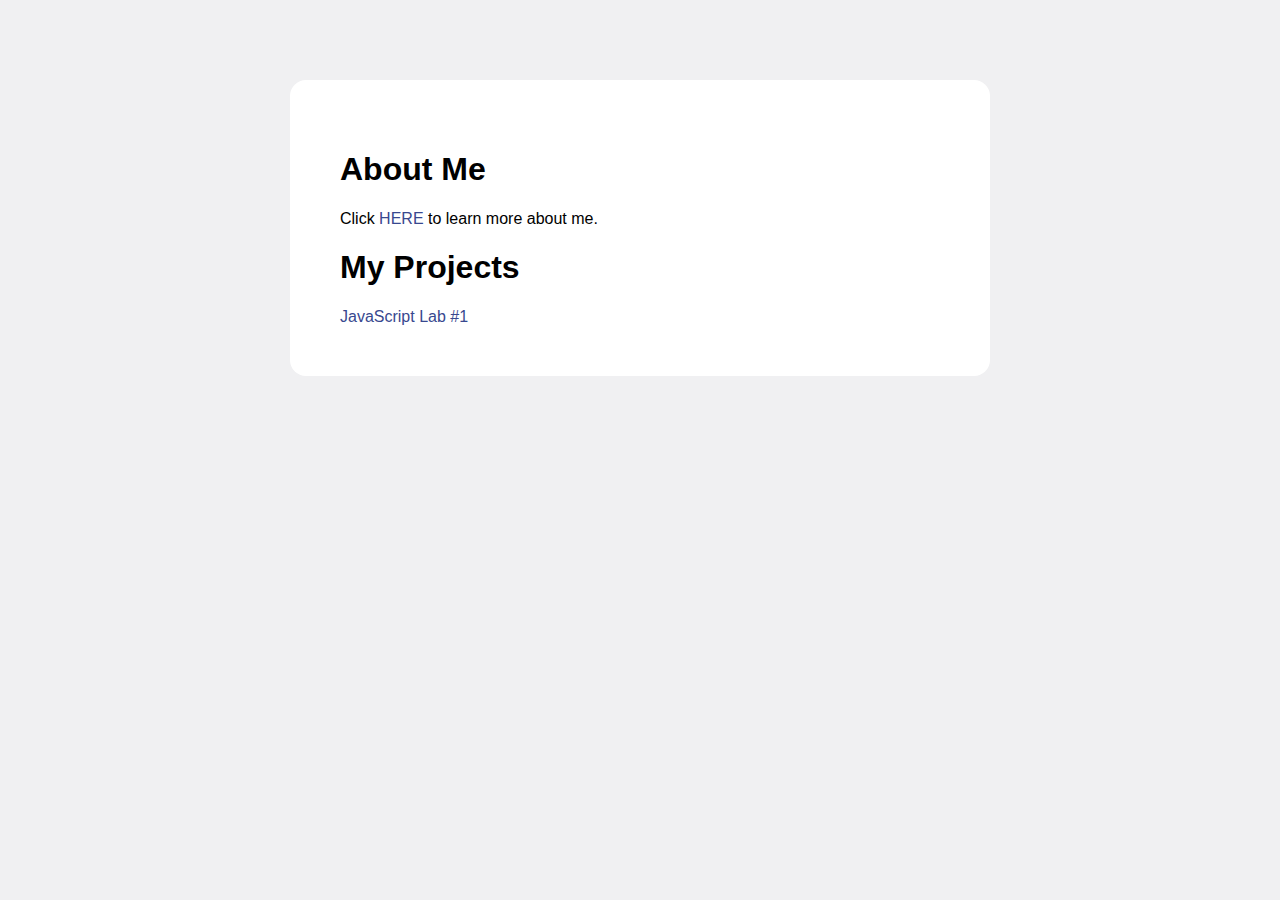
<file: index.html>
<!doctype html>
<html>
<head>
    <title>Example Domain</title>

    <meta charset="utf-8" />
    <meta http-equiv="Content-type" content="text/html; charset=utf-8" />
    <meta name="viewport" content="width=device-width, initial-scale=1" />
    <link href="/style.css" rel="stylesheet" type="text/css" media="all">
   
</head>

<body>
<div>
    <h1> About Me </h1>
    <p> Click <a href='about.html'> HERE </a> to learn more about me.

    <h1>My Projects</h1>
    <a href='js_lab_1.html'>JavaScript Lab #1 </a>
    

</div>
</body>
</html>
</file>
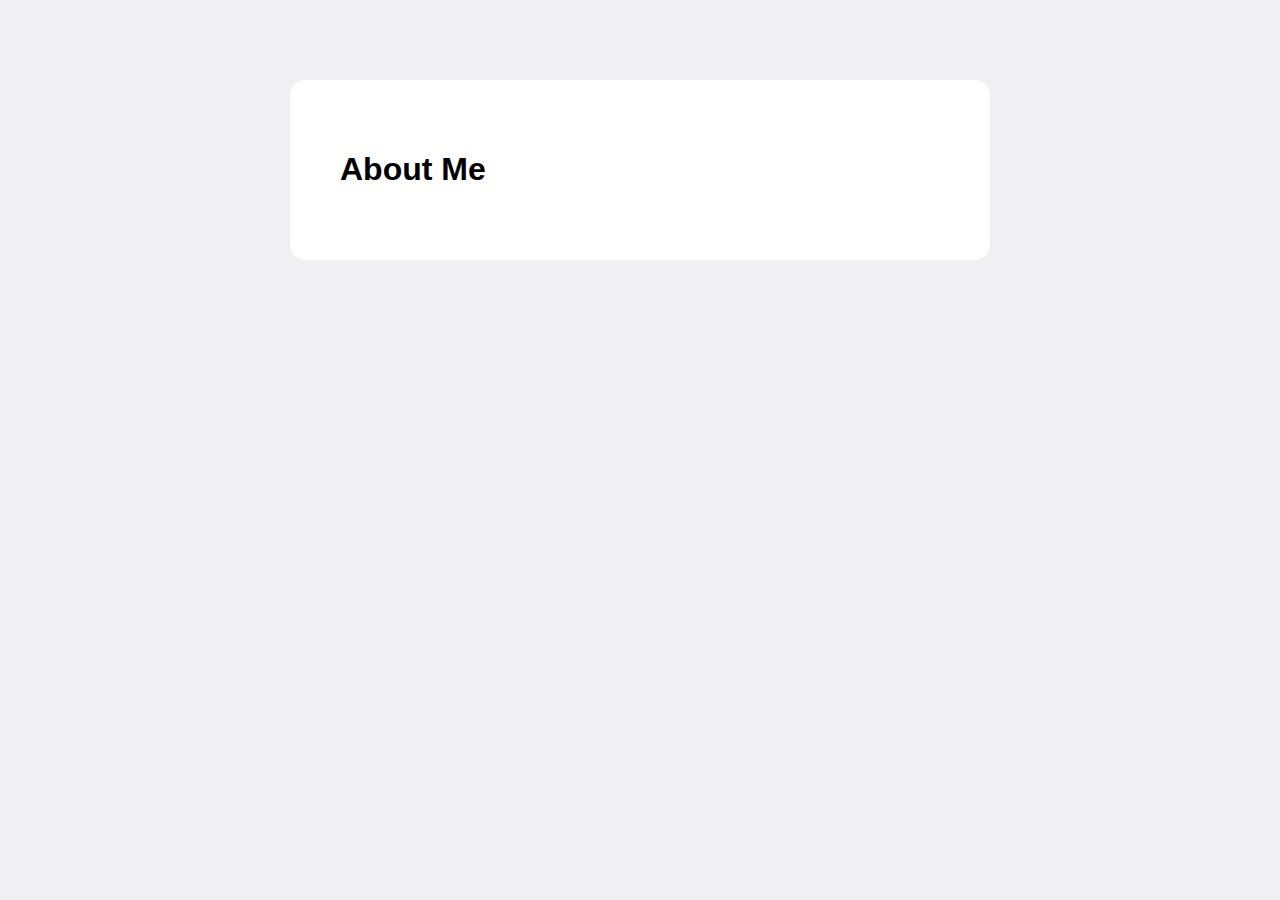
<file: about.html>
<!doctype html>
<html>
<head>
    <title>Example Domain</title>

    <meta charset="utf-8" />
    <meta http-equiv="Content-type" content="text/html; charset=utf-8" />
    <meta name="viewport" content="width=device-width, initial-scale=1" />
    <link href="/style.css" rel="stylesheet" type="text/css" media="all">
   
</head>

<body>
<div>
    <h1> About Me </h1>
    
    <p>
    
    <!--Add some information about yourself.  Include a picture -->
    
    </p>
    
    

</div>
</body>
</html>
</file>
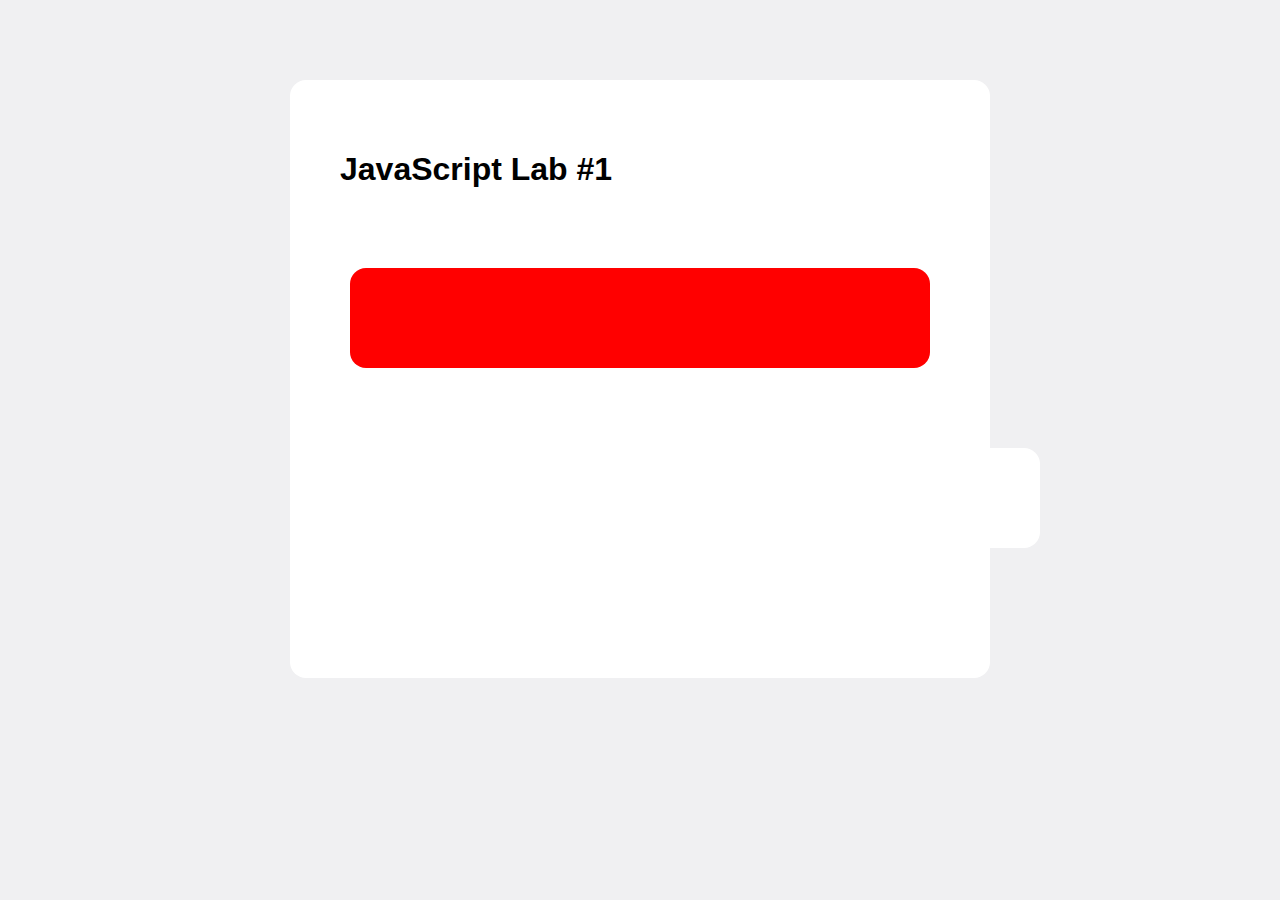
<file: js_lab_1.html>
<!doctype html>
<html>
<head>
    <title>JS Lab #1</title>

    <meta charset="utf-8" />
    <meta http-equiv="Content-type" content="text/html; charset=utf-8" />
    <meta name="viewport" content="width=device-width, initial-scale=1" />
    <link href="/style.css" rel="stylesheet" type="text/css" media="all">
   
</head>

<body>
<div>
    <h1> JavaScript Lab #1 </h1>
    
    <div id="div1">
    <!--Include content for div 1 here...already linked to your style sheet-->
    
    
    </div>
    
    <div id = "div2">
    
    </div>
    
    <script>
    //Think about how to load from an external sheet???
    function myFunction() {
        //Add your own code below...
    }
    
   
</script>

</div>
</body>
</html>
</file>
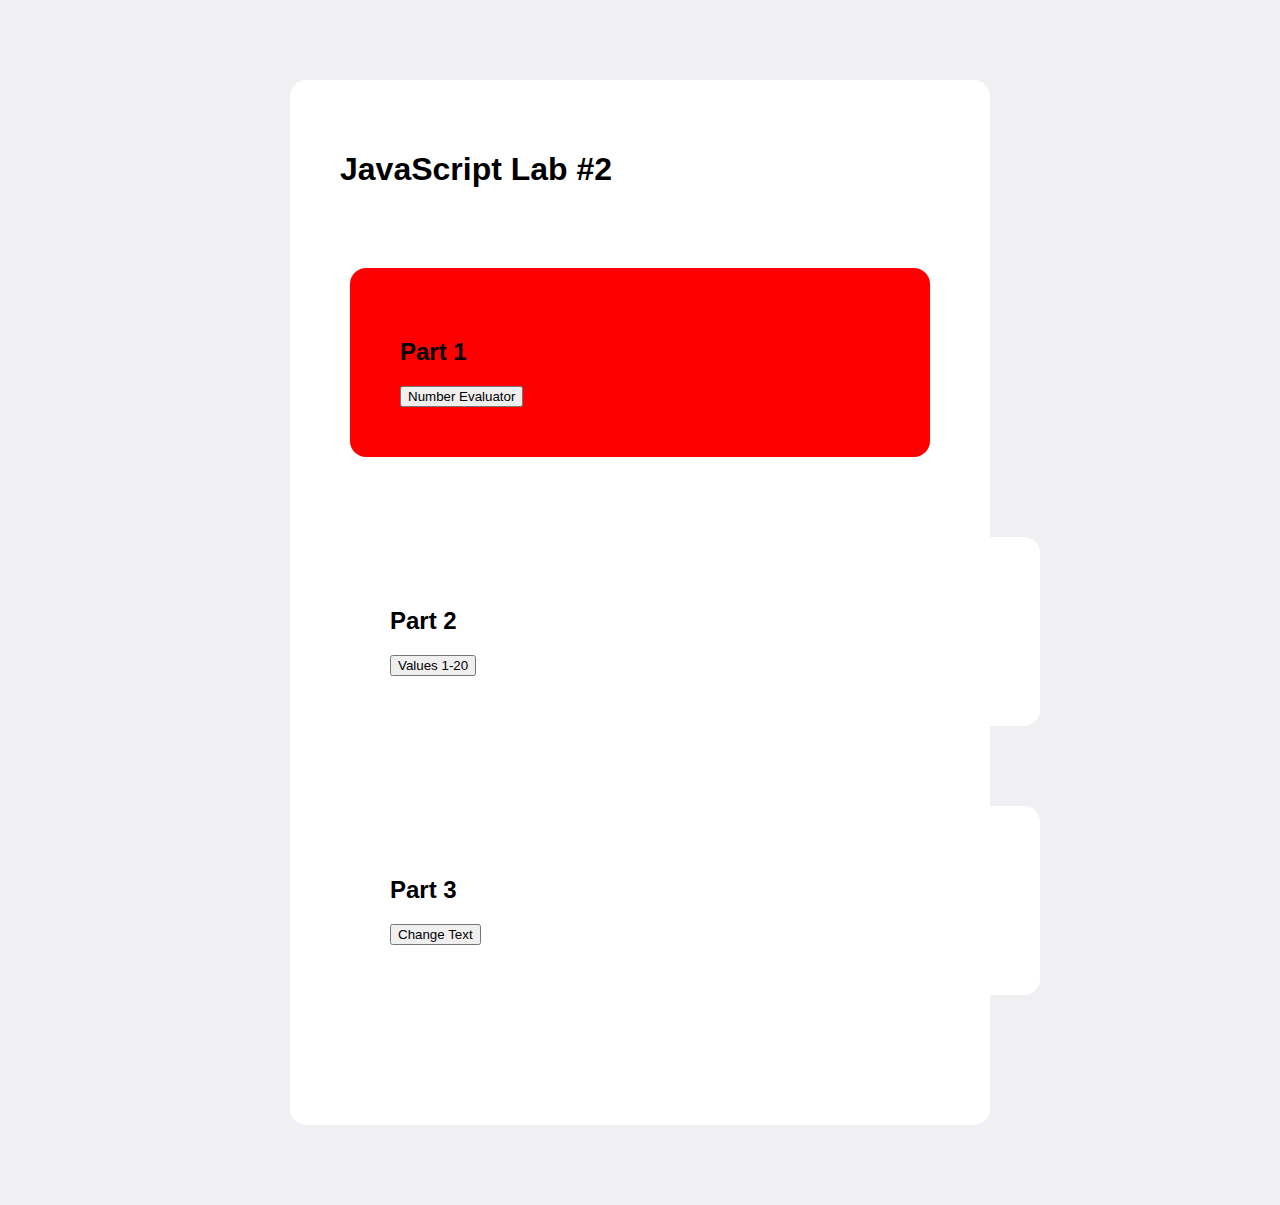
<file: js_lab_2.html>
<!doctype html>
<html>
<head>
    <title>JS Lab #2</title>

    <meta charset="utf-8" />
    <meta http-equiv="Content-type" content="text/html; charset=utf-8" />
    <meta name="viewport" content="width=device-width, initial-scale=1" />
    <link href="/style.css" rel="stylesheet" type="text/css" media="all">
   
</head>

<body>
<div>
    <h1> JavaScript Lab #2 </h1>
    
    <div id="div1">
     <h2> Part 1 </h2>
     
     <input type = "button"
       value = "Number Evaluator"
       onclick = "evaluateNumber()">
    
    
    
    </div>
    
    <div id = "div2">
      <h2> Part 2 </h2>
      
       <input type = "button"
       value = "Values 1-20"
       onclick = "firstLoop()">
    
    </div>
    
    <div id="div3">
      <h2> Part 3 </h2>
      <input type = "button"
       value = "Change Text"
       onclick = "changeText()">
    
    </div>
    
    <script>
    //Add your code below:
    
    //PART 1
    function evaluateNumber() {
        //This will prompt the user for text...it must then be converted to a number
        var numberText = prompt("Enter a number: ", "0");
        
        var number = parseInt(numberText);
        
        //conditionals below

    }
    
    //PART 2
    function firstLoop() {
        //Complete the code to get the numbers 1-20 printed out
        output = "";
        for(var i = 0; i < 2; i++) {
          output += i + ", ";
        }
        alert("The numbers 1-20 are: " + output);
    }
    
    //complete for the other loops
    
    //PART 3
    function changeText() {
       //Add your code below
    }
    
   
</script>

</div>
</body>
</html>
</file>
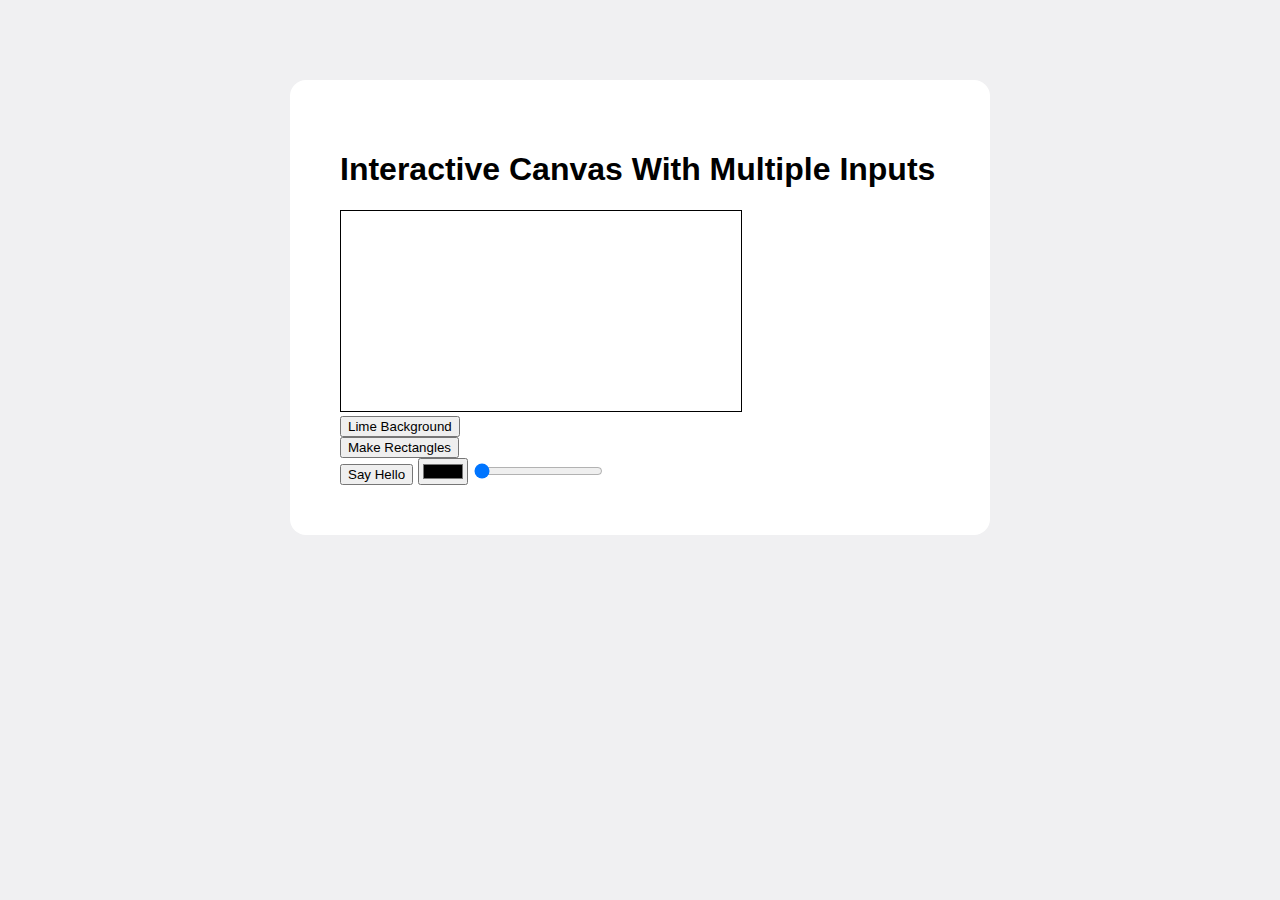
<file: js_lab_3.html>
<!doctype html>
<html>
<head>
    <title>JS Lab #3</title>

    <meta charset="utf-8" />
    <meta http-equiv="Content-type" content="text/html; charset=utf-8" />
    <meta name="viewport" content="width=device-width, initial-scale=1" />
    <link href="/style.css" rel="stylesheet" type="text/css" media="all">
   
</head>

<body>

  <div>
    <h1>Interactive Canvas With Multiple Inputs</h1>
      <canvas id = "canvas">
          
          
      </canvas>  
      <br>
          
      
      <input type="button" value="Lime Background" onclick="doLime()">
      
      <!--Add your own button for second color below-->
          
      <br>
          
     
      <input type="button" value="Make Rectangles" onclick="makeRectangles()">
          
      <br>
      <input type="button" value="Say Hello" onclick="makeText()">
          
      <input type="color" value="red" id="clr" onchange="doColor()">
          
          
      <input type="range" min="10" max="100" value = "10" id="sldr" oninput="doSquare()">
      
      
          
      <script>
          
          
          //global variables
           var canvOne = document.getElementById("canvas");
          var ctx = canvOne.getContext("2d");
             
      function doLime() {    
          canvOne.style.backgroundColor ="lime";
      }
  
      //Add your second color function below
          
         function makeRectangles() {    
          
          
      }
          
          function makeText() {
               
          }
          
          function doColor() {
              
              
          }
          
          function doSquare() {
          
              
          }
          
      
      </script>
  </div>
</body>
</html>
</file>
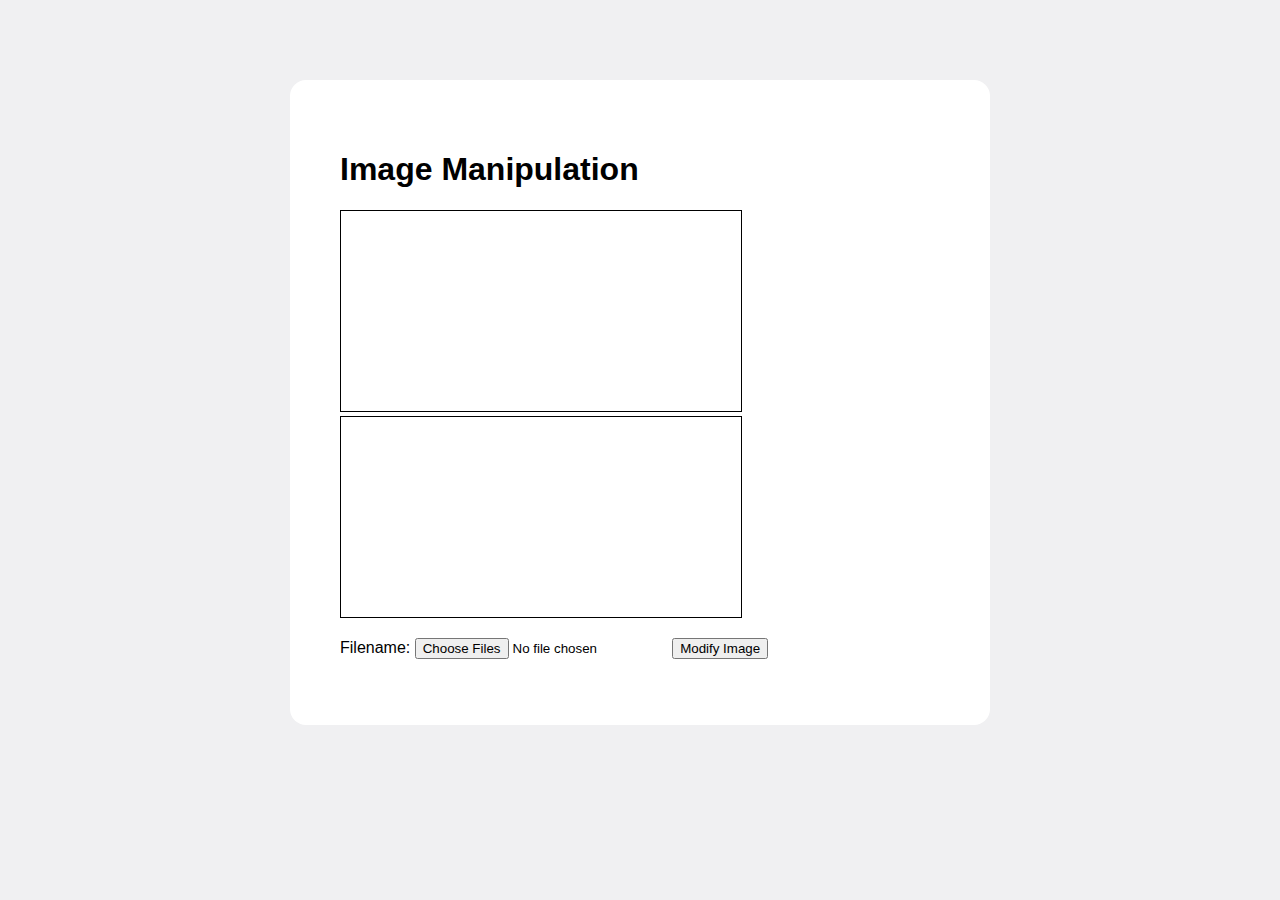
<file: js_lab_4.html>
<!doctype html>
<html>
<head>
    <title>JS Lab #4</title>

    <meta charset="utf-8" />
    <meta http-equiv="Content-type" content="text/html; charset=utf-8" />
    <meta name="viewport" content="width=device-width, initial-scale=1" />
    <link href="/style.css" rel="stylesheet" type="text/css" media="all">
   
</head>

<body>

  <script src="SimpleImage.js"></script>
  
  <div>
      
      <h1>Image Manipulation</h1>
      <canvas id = "canvas">
          
          
      </canvas>  
      
      <canvas id = "canvasMod">
      
      </canvas>

      <br>
          
      
      <p> Filename: 
          <input type="file" multiple="false" accept="image/*" id="finput" onchange="upload()">
          <input type="button" value = "Modify Image" onclick="modify()">
          
      </p>
      
  
  
  </div>
    
<script>

    var image;
    var fileInput;
    
    function upload() {
        var imgCanvas = document.getElementById("canvas");
        fileInput = document.getElementById("finput"); //finput
        //var userInput = textInput.value;
        image = new SimpleImage(fileInput);

        image.drawTo(imgCanvas);

           
    }
    
    function modify() {
        imgCanvas = document.getElementById("canvasMod");

        for(var pixel of image.values()) {
          //Make any modifications below
          pixel.setRed(255); 
          
        }
        
        image.drawTo(imgCanvas);
           
    }
    
</script>
</body>
</html>
</file>
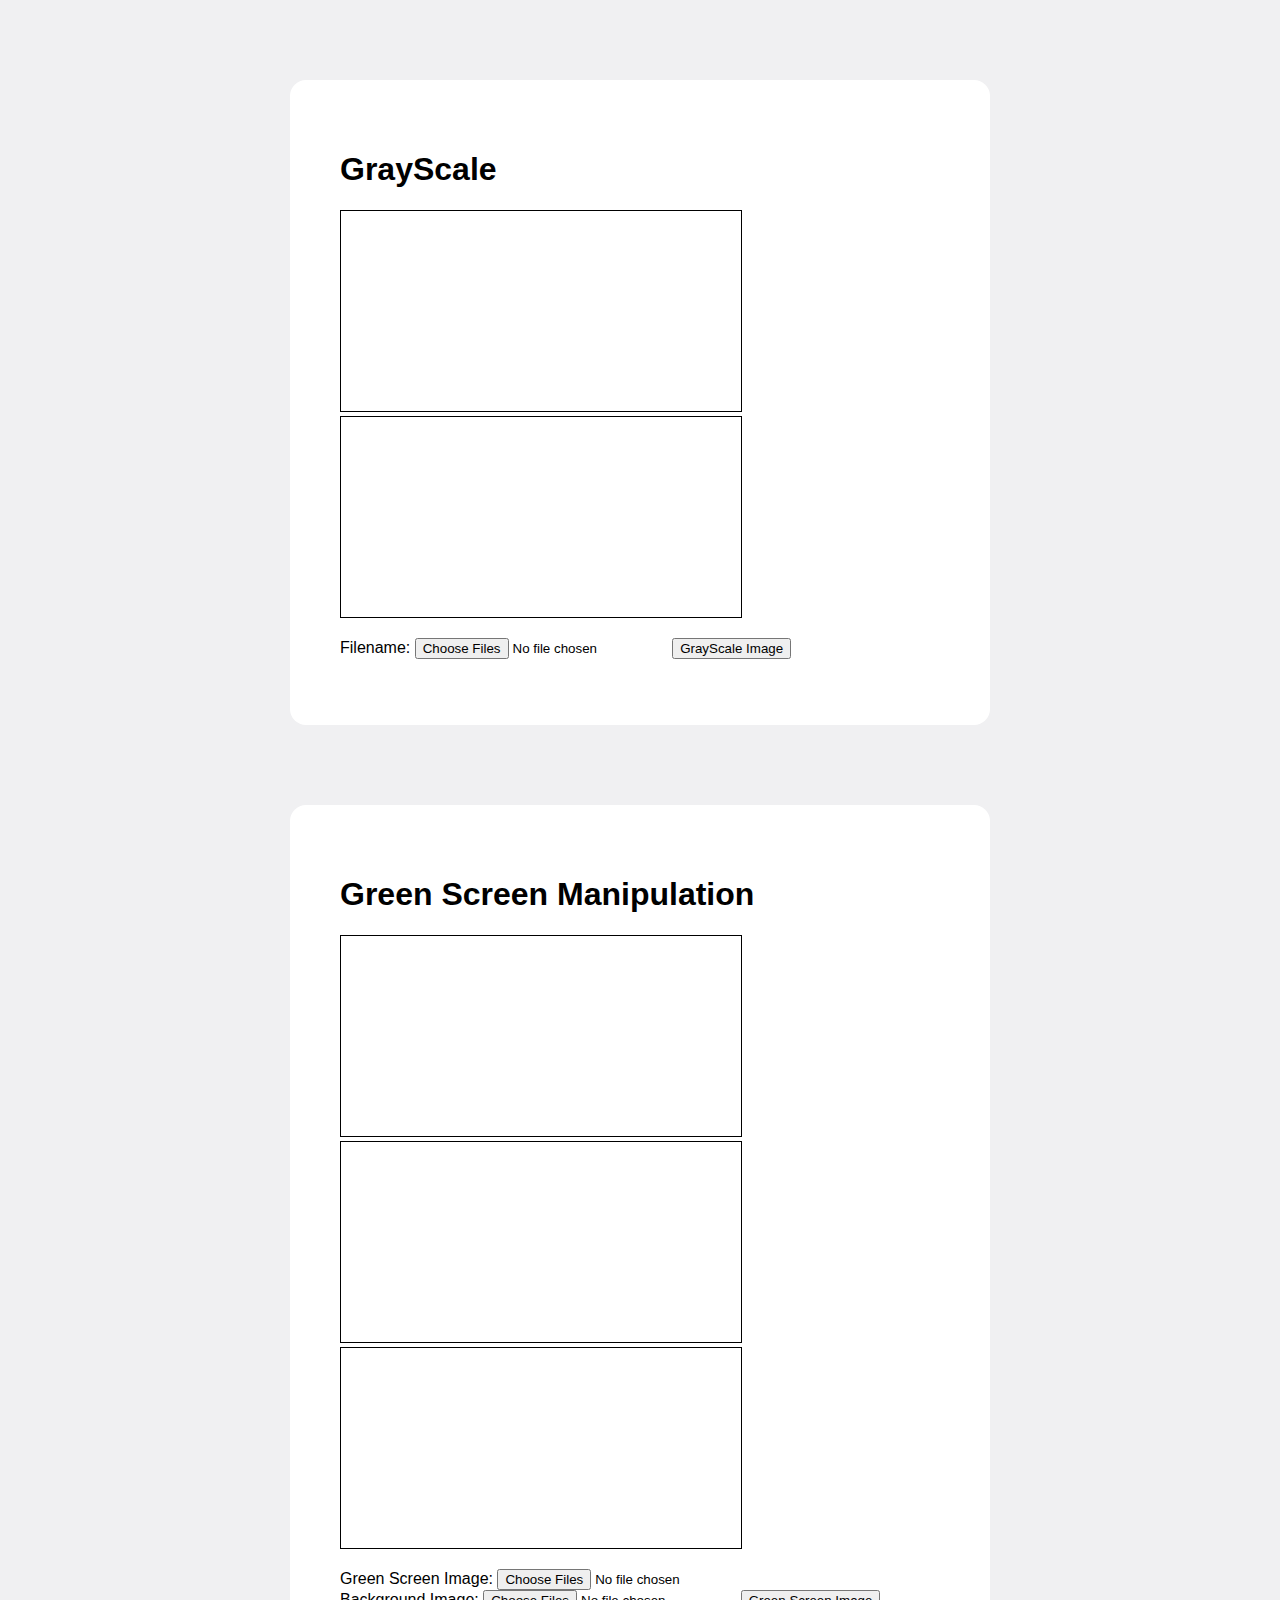
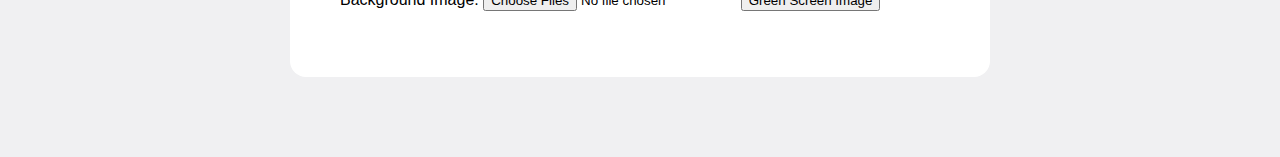
<file: js_lab_5.html>
<!doctype html>
<html>
<head>
    <title>JS Lab #5</title>

    <meta charset="utf-8" />
    <meta http-equiv="Content-type" content="text/html; charset=utf-8" />
    <meta name="viewport" content="width=device-width, initial-scale=1" />
    <link href="/style.css" rel="stylesheet" type="text/css" media="all">
   
</head>

<body>

  <script src="SimpleImage.js"></script>
  
  <div>
      
      <h1>GrayScale</h1>
      <canvas id = "canvas">
          
          
      </canvas>  
      
      <canvas id = "canvasMod">
      
      </canvas>

      <br>
          
      
      <p> Filename: 
          <input type="file" multiple="false" accept="image/*" id="finput" onchange="upload()">
          <input type="button" value = "GrayScale Image" onclick="grayScale()">
          
      </p>
  
  </div>
  
  <div>
      <h1> Green Screen Manipulation </h1>
      
       <canvas id = "canvasGreen">
          
          
      </canvas>  
      
      <canvas id = "canvasBack">
      
      </canvas>
      
      <canvas id = "canvasBoth">
      
      </canvas>

      <br>
          
      
      <p> Green Screen Image: 
          <input type="file" multiple="false" accept="image/*" id="greenImage" onchange="uploadGreen()">
          <br>
          Background Image: 
          <input type="file" multiple="false" accept="image/*" id="backImage" onchange="uploadBack()">
          
          <input type="button" value = "Green Screen Image" onclick="greenScreen()">
          
      </p>
      
  </div>
    
<script>

    var image;
    var imageTwo;
    var fileInput;
    
    function upload() {
        var imgCanvas = document.getElementById("canvas");
        fileInput = document.getElementById("finput"); //finput
        //var userInput = textInput.value;
        image = new SimpleImage(fileInput);
        
        image.drawTo(imgCanvas);

           
    }
    
    function grayScale() {
        imgCanvas = document.getElementById("canvasMod");

        for(var pixel of image.values()) {
          //Make any modifications below
        
          
        }
        
        image.drawTo(imgCanvas);
           
    }
    
    var greenImage;
    var backgroundImage;
    var combinedImage;
    
    function uploadGreen() {
        var imgCanvas = document.getElementById("canvasGreen");
        fileInput = document.getElementById("greenImage"); 
       
        greenImage = new SimpleImage(fileInput);
       
        greenImage.drawTo(imgCanvas);
   
    }
    
    function uploadBack() {
        var imgCanvas = document.getElementById("canvasBack");
        fileInput = document.getElementById("backImage"); 
       
        backgroundImage = new SimpleImage(fileInput);

        backgroundImage.drawTo(imgCanvas);
   
    }
    
    function greenScreen() {
     //modify below
     
    }
    
    
    
    
</script>
</body>
</html>
</file>
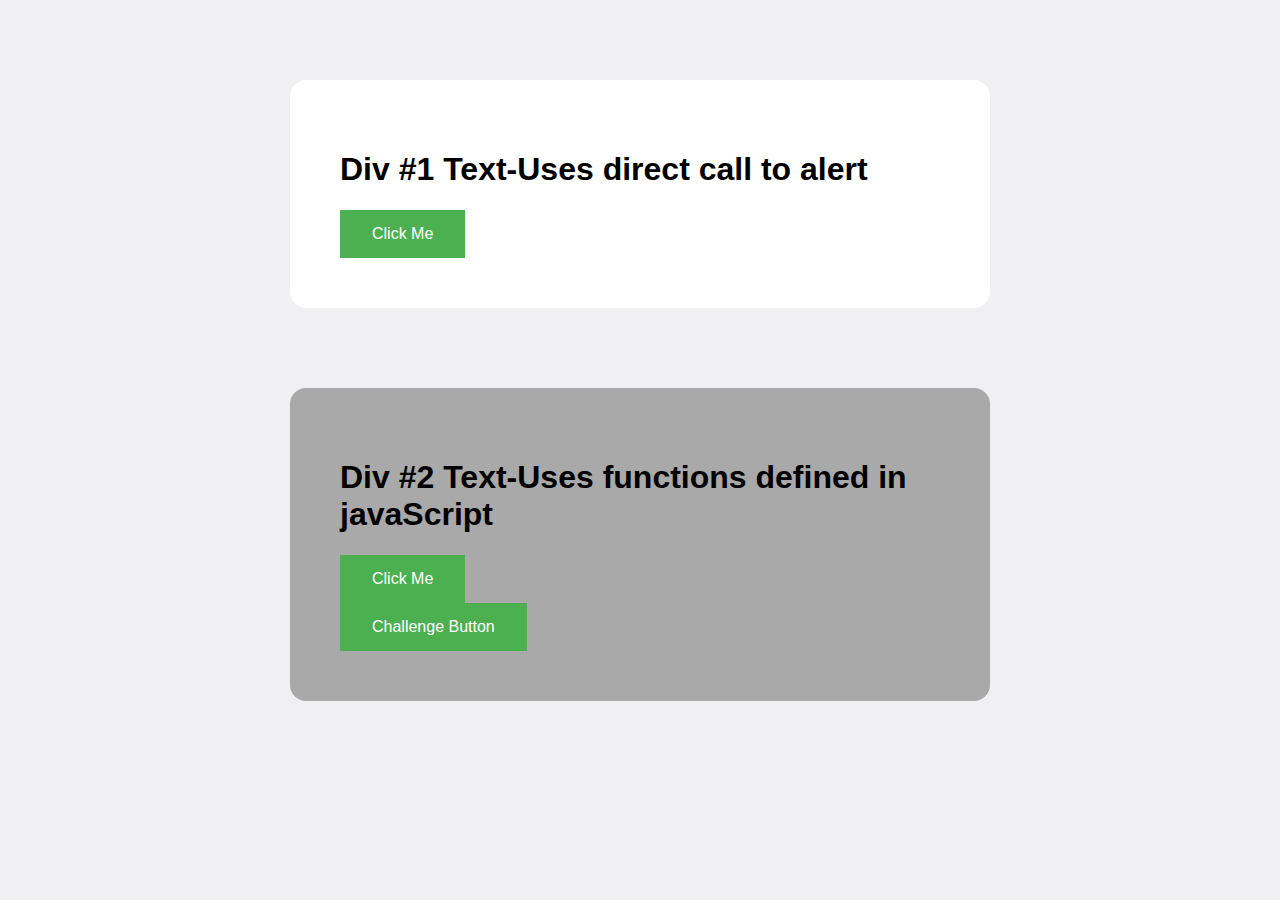
<file: solutions/js_lab_1_SOLUTION.html>
<!doctype html>
<html>
<head>
    <title>Example Domain</title>

    <meta charset="utf-8" />
    <meta http-equiv="Content-type" content="text/html; charset=utf-8" />
    <meta name="viewport" content="width=device-width, initial-scale=1" />
    <link rel="stylesheet" href="buttons.css"> 
</head>

<body>
<div id="div_1">
    <h1>Div #1 Text-Uses direct call to alert</h1>
    <input class ="button" type="button" value="Click Me" onclick="alert('You clicked it!!')">
</div>
    
<div id = "div_2">
    <h1>Div #2 Text-Uses functions defined in javaScript</h1>
    
    <input class ="button" type="button" value="Click Me" onclick="myFunction()">
    <br>
    <input class ="button" type="button" value="Challenge Button" onclick="challengeFunction()">
    
</div>  

    
<script>

    function myFunction() {
        alert('This is in a function!');   
    }
    
    function challengeFunction() {
        var answer = confirm("Do you want to proceed?");
        if (answer === true) {
            alert("We will continue");   
        }
        else {
            alert("No problem");   
        }
    }
</script>
</body>
</html>
</file>
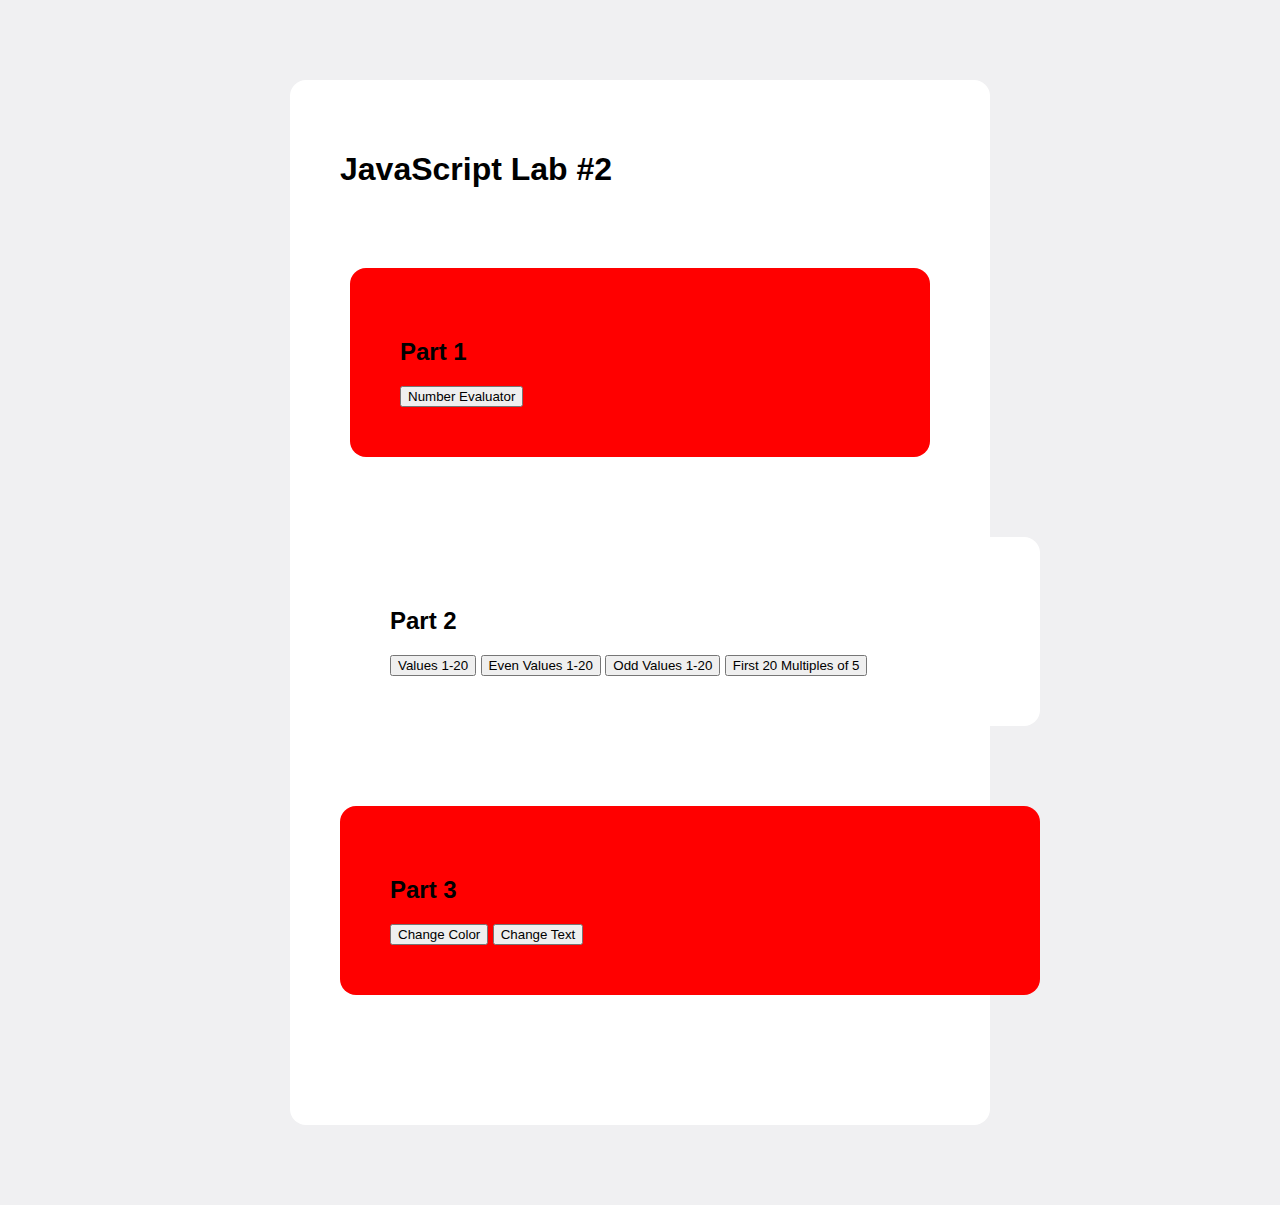
<file: solutions/js_lab_2_SOLUTION.html>
<!doctype html>
<html>
<head>
    <title>JS Lab #2</title>

    <meta charset="utf-8" />
    <meta http-equiv="Content-type" content="text/html; charset=utf-8" />
    <meta name="viewport" content="width=device-width, initial-scale=1" />
    <link href="style.css" rel="stylesheet" type="text/css" media="all">
   
</head>

<body>
<div>
    <h1> JavaScript Lab #2 </h1>
    
    <div id="div1">
     <h2> Part 1 </h2>
     
     <input type = "button"
       value = "Number Evaluator"
       onclick = "evaluateNumber()">
    
    
    
    </div>
    
    <div id = "div2">
      <h2> Part 2 </h2>
      
       <input type = "button"
       value = "Values 1-20"
       onclick = "firstLoop()">
        
         <input type = "button"
       value = "Even Values 1-20"
       onclick = "secondLoop()">
        
         <input type = "button"
       value = "Odd Values 1-20"
       onclick = "thirdLoop()">
        
              <input type = "button"
       value = "First 20 Multiples of 5"
       onclick = "fourthLoop()">
    
    </div>
    
    <div id="div3" class = "redback">
      <h2> Part 3 </h2>
     <input type = "button" value = "Change Color" onclick="changeColor()">
        
      <input type = "button" value = "Change Text" onclick = "changeText()">
    
    </div>
    
    <script>
    //Add your code below:
    
    //PART 1
    function evaluateNumber() {
        //This will prompt the user for text...it must then be converted to a number
        var numberText = prompt("Enter a number: ", "0");
        
        var number = parseInt(numberText);
        
        //conditionals below
        if(number > 10) {    
            alert("Number " + number + " is greater than 10");
        }
        
        if(number > 0 && number < 10) {
            alert("Number " + number + " is between 0 and 10");
        }
        

    }
    
    //PART 2
    function firstLoop() {
        //Complete the code to get the numbers 1-20 printed out
        var output = "";
        for(var i = 0; i < 21; i++) {
          output += i + ", ";
        }
        alert("The numbers 1-20 are: " + output);
    }
    
    //complete for the other loops
        
    function secondLoop() {
        //Even Numbers
        var output = "";
        for(var i = 0; i < 21; i++) {
          if (i % 2 == 0) {
            output += i + ", ";
          }
        }
        alert("The even numbers 1-20 are: " + output);
        
    }
        
    function thirdLoop() {
        //Odd numbers
        var output = "";
        for(var i = 0; i < 21; i++) {
          if (i % 2 == 1) {
            output += i + ", ";
          }
        }
        alert("The odd numbers 1-20 are: " + output);
        
    
    }
        
    function fourthLoop() {
        //Odd numbers
        var output = "";
        for(var i = 0; i < 21; i++) {
          
            output += 5*i + ", ";
        }
        alert("The odd numbers 1-20 are: " + output);
        
    
    }
    
    //PART 3
    function changeColor() {
        var divThreeElement = document.getElementById("div3");
        divThreeElement.className = "orangeback";
        
    }    
    function changeText() {
       //Add your code below
        var divThreeElement = document.getElementById("div3");
        divThreeElement.innerHTML = "Changed with a Button!";
        
        
    }
    
   
</script>

</div>
</body>
</html>
</file>
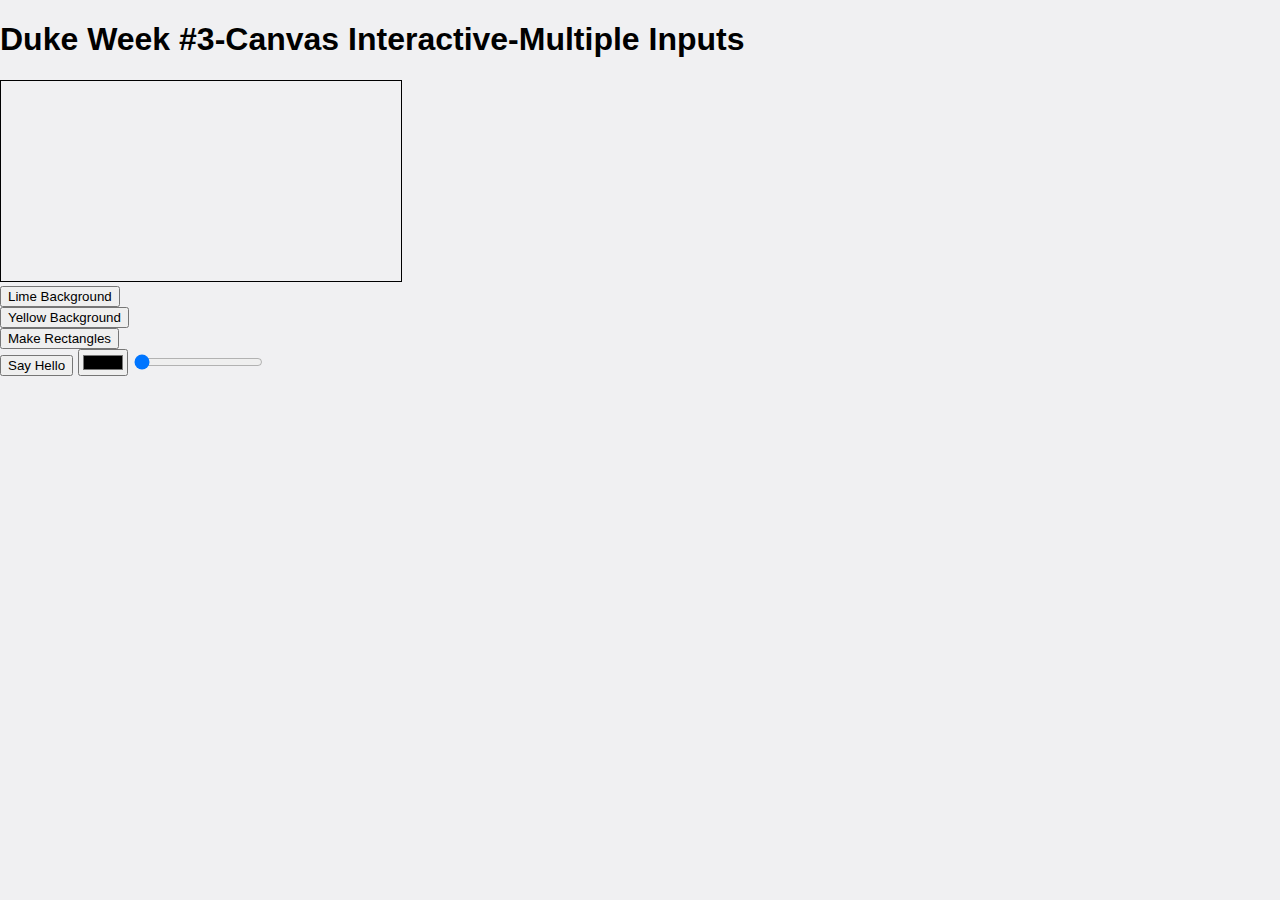
<file: solutions/js_lab_3_SOLUTION.html>
<!doctype html>
<html>
<head>
    <title>Example Domain</title>

    <meta charset="utf-8" />
    <meta http-equiv="Content-type" content="text/html; charset=utf-8" />
    <meta name="viewport" content="width=device-width, initial-scale=1" />
    <link rel="stylesheet" href="buttons.css"> 
</head>

<body id="body">

    
<h1>Duke Week #3-Canvas Interactive-Multiple Inputs</h1>
<canvas id = "canvas">
    
    
</canvas>  
<br>
    

<input type="button" value="Lime Background" onclick="doLime()">
    
<br>
    
<input type="button" value="Yellow Background" onclick="doYellow()">

<br>
<input type="button" value="Make Rectangles" onclick="makeRectangles()">
    
<br>
    <input type="button" value="Say Hello" onclick="makeText()">
    
    <input type="color" value="red" id="clr" onchange="doColor()">
    
    <!--Can change to onclick to see difference-->
    
    <input type="range" min="10" max="100" value = "10" id="sldr" oninput="doSquare()">


    
<script>
    //Think about how to load from an external sheet???--NO
    
    //global variables
     var canvOne = document.getElementById("canvas");
    var ctx = canvOne.getContext("2d");
       
function doLime() {    
    var canvOne = document.getElementById("canvas");
    canvOne.style.backgroundColor ="lime";
}
   function doYellow() {    
    
    canvOne.style.backgroundColor ="yellow";

}
    
   function makeRectangles() {    
   
   
    ctx.fillStyle = "blue";
    ctx.fillRect(10, 10, 40, 40);
}
    
    function makeText() {
         ctx.fillStyle="black";
        ctx.font = "30px Arial";
         ctx.fillText("Hello", 10, 80);
    }
    
    function doColor() {
        var colorinput = document.getElementById("clr");
        var color = colorinput.value;
        canvOne.style.backgroundColor = color;
        
    }
    
    function doSquare() {
     var sliderInput = document.getElementById("sldr");
        var value = sliderInput.value;
        //larger will ovewrite smaller, so need to clear
        ctx.clearRect(0, 0, canvOne.width, canvOne.height);
        ctx.fillStyle = "yellow";
        ctx.fillRect(10, 10, value, value);
        
    }
    

</script>
</body>
</html>
</file>
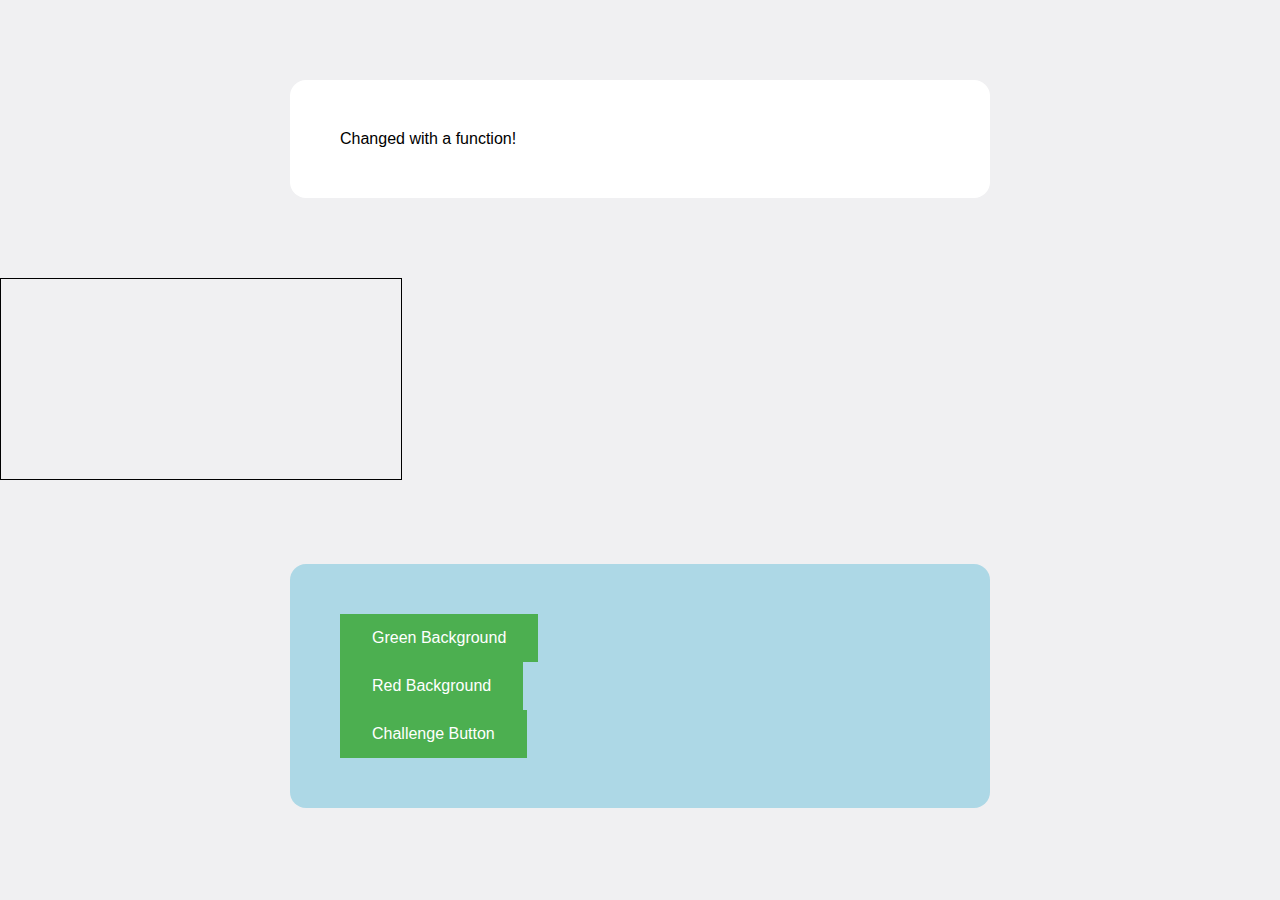
<file: solutions/js_lab_4_SOLUTION.html>
<!doctype html>
<html>
<head>
    <title>Example Domain</title>

    <meta charset="utf-8" />
    <meta http-equiv="Content-type" content="text/html; charset=utf-8" />
    <meta name="viewport" content="width=device-width, initial-scale=1" />
    <link rel="stylesheet" href="buttons.css"> 
</head>

<body id="body">
<div id="div_1">
    <h1>Duke Week #3-Buttons</h1>
    
</div>
    
<canvas id = "canvas">
    <h1>Duke Week #3-Buttons</h1>
    
</canvas>  

<div id="button_div">
    <input class ="button" type="button" value="Green Background" onclick="greenBackground()">
    <br>
    <input class ="button" type="button" value="Red Background" onclick="redBackground()">
    <br>
    <input class ="button" type="button" value="Challenge Button" onclick="challengeFunction()">
</div>
    
<script>
    //Think about how to load from an external sheet???
    
    var divOne = document.getElementById("div_1");
    divOne.innerHTML = "Changed with a function!";
    
    function greenBackground() {
        var body = document.getElementById("body");
        body.className = "greenBackground";
        
    }
    
    function redBackground() {
        var body = document.getElementById("body");
        body.className = "redBackground";
        
    }
    
    function myFunction() {
        alert('This is in a function!');   
    }
    
    function challengeFunction() {
        var answer = confirm("Do you want to proceed?");
        if (answer === true) {
            alert("We will continue");   
        }
        else {
            alert("No problem");   
        }
    }
</script>
</body>
</html>
</file>
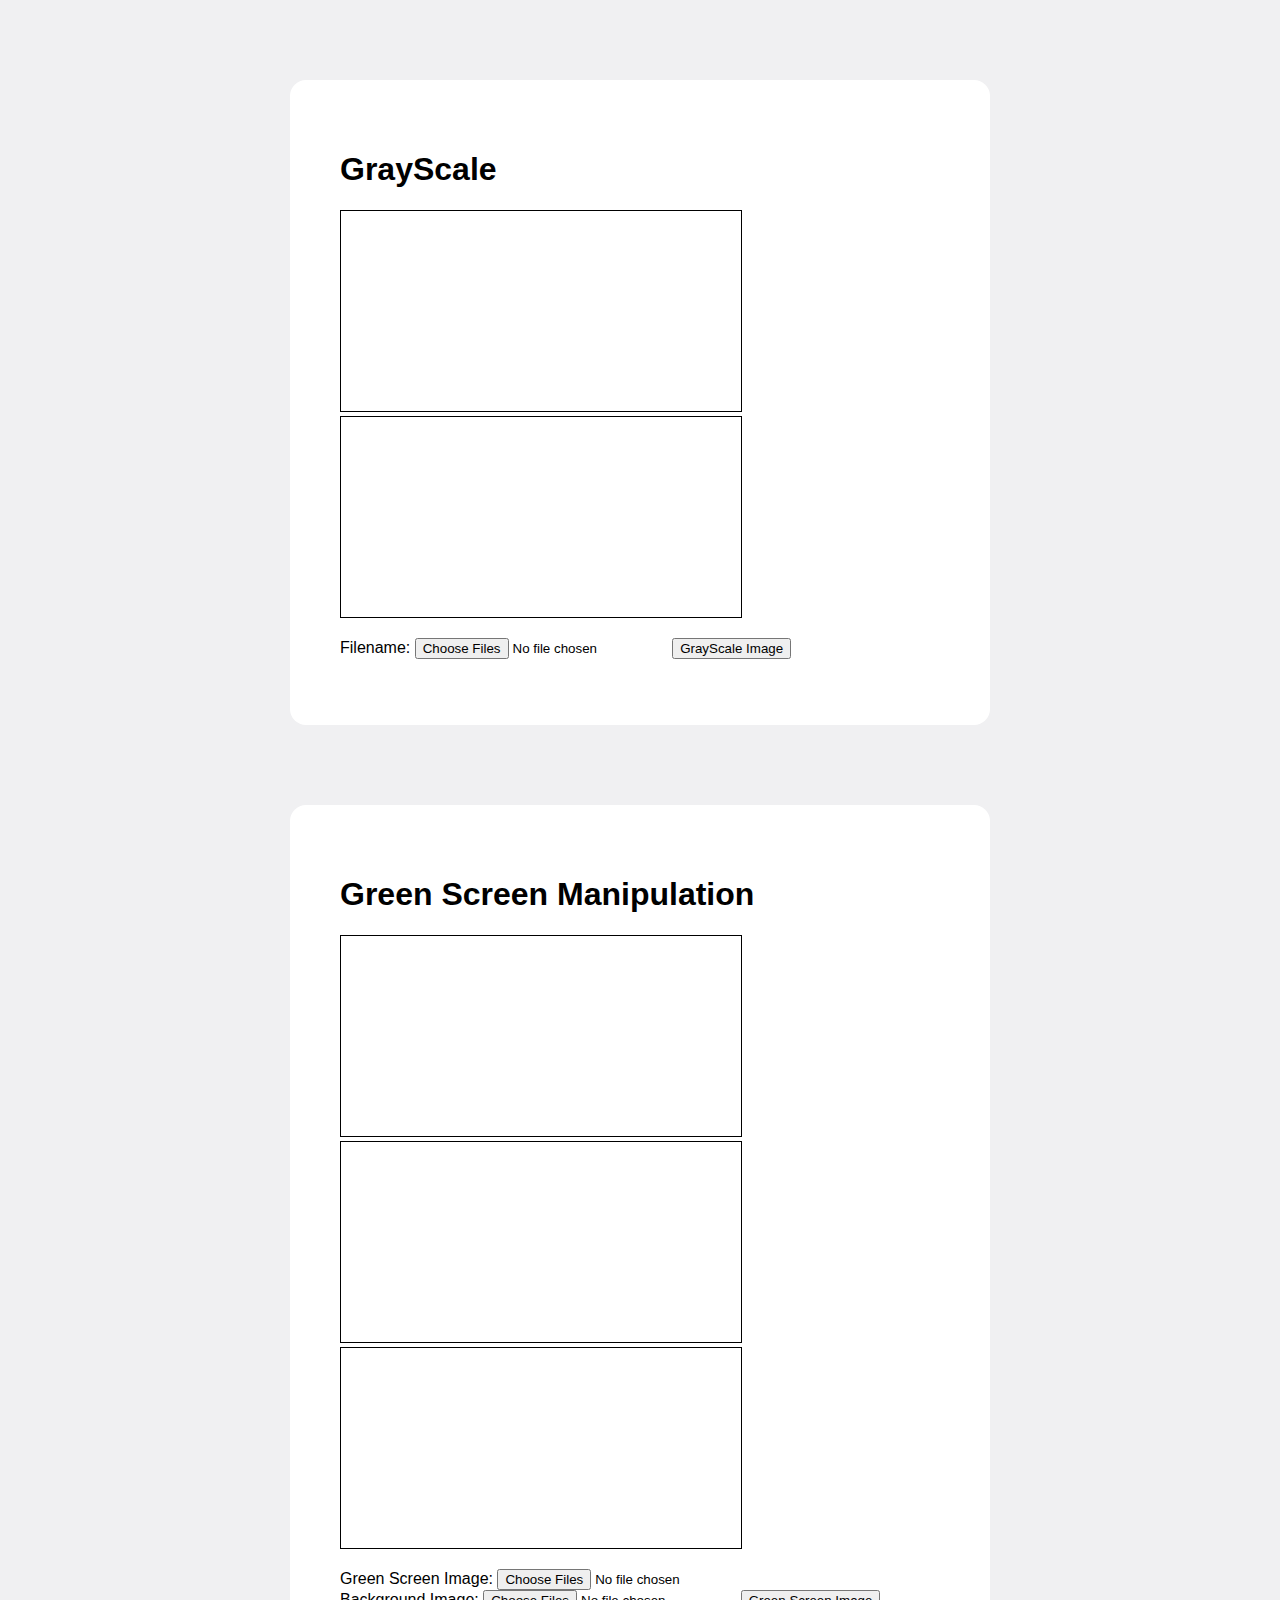
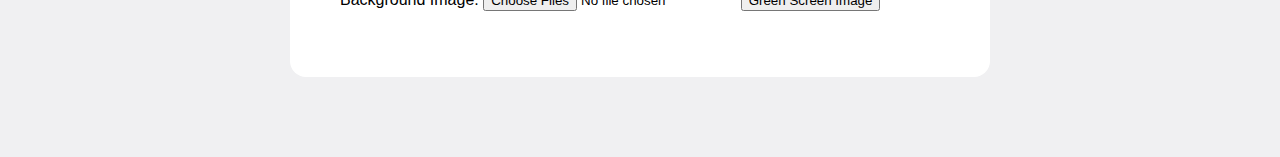
<file: solutions/js_lab_5_SOLUTION.html>
<!doctype html>
<html>
<head>
    <title>JS Lab #5-SOLUTION</title>

    <meta charset="utf-8" />
    <meta http-equiv="Content-type" content="text/html; charset=utf-8" />
    <meta name="viewport" content="width=device-width, initial-scale=1" />
    <link href="style.css" rel="stylesheet" type="text/css" media="all">
   
</head>

<body>

  <script src="SimpleImage.js"></script>
  
  <div>
      
      <h1>GrayScale</h1>
      <canvas id = "canvas">
          
          
      </canvas>  
      
      <canvas id = "canvasMod">
      
      </canvas>

      <br>
          
      
      <p> Filename: 
          <input type="file" multiple="false" accept="image/*" id="finput" onchange="upload()">
          <input type="button" value = "GrayScale Image" onclick="grayScale()">
          
      </p>
  
  </div>
  
  <div>
      <h1> Green Screen Manipulation </h1>
      
       <canvas id = "canvasGreen">
          
          
      </canvas>  
      
      <canvas id = "canvasBack">
      
      </canvas>
      
      <canvas id = "canvasBoth">
      
      </canvas>

      <br>
          
      
      <p> Green Screen Image: 
          <input type="file" multiple="false" accept="image/*" id="greenImage" onchange="uploadGreen()">
          <br>
          Background Image: 
          <input type="file" multiple="false" accept="image/*" id="backImage" onchange="uploadBack()">
          
          <input type="button" value = "Green Screen Image" onclick="greenScreen()">
          
      </p>
      
  </div>
    
<script>

    var image;
    var imageTwo;
    var fileInput;
    
    function upload() {
        var imgCanvas = document.getElementById("canvas");
        fileInput = document.getElementById("finput"); //finput
        //var userInput = textInput.value;
        image = new SimpleImage(fileInput);
        
        image.drawTo(imgCanvas);

           
    }
    
    function grayScale() {
        imgCanvas = document.getElementById("canvasMod");

        for(var pixel of image.values()) {
          //Make any modifications below
          
          var green = pixel.getGreen();
          var red = pixel.getRed();
          var blue = pixel.getBlue();
          var gray = (green + red + blue) / 3;
          pixel.setRed(gray);
          pixel.setGreen(gray);
          pixel.setBlue(gray);
        
          
        }
        
        image.drawTo(imgCanvas);
           
    }
    
    var greenImage;
    var backgroundImage;
    var combinedImage;
    
    function uploadGreen() {
        var imgCanvas = document.getElementById("canvasGreen");
        fileInput = document.getElementById("greenImage"); 
       
        greenImage = new SimpleImage(fileInput);
       
        greenImage.drawTo(imgCanvas);
   
    }
    
    function uploadBack() {
        var imgCanvas = document.getElementById("canvasBack");
        fileInput = document.getElementById("backImage"); 
       
        backgroundImage = new SimpleImage(fileInput);

        backgroundImage.drawTo(imgCanvas);
   
    }
    
    function greenScreen() {
     //modify below
     var imgCanvas = document.getElementById("canvasBoth");
     var width = greenImage.getWidth();
     var height = greenImage.getHeight();
     combinedImage = new SimpleImage(width, height);
     
     for(var row = 0; row < greenImage.getWidth(); row++) {
       for(var col = 0; col < greenImage.getHeight(); col++) {
        //get pixels from green screen...if green, use the background image
        var greenPixel = greenImage.getPixel(row, col);
        var backPixel = backgroundImage.getPixel(row, col);

        
        //evaluate green
        if (greenPixel.getGreen() > 230) {
          //set to back pixel
          combinedImage.setPixel(row, col, backPixel);
        }
        else {
          combinedImage.setPixel(row, col, greenPixel); 
        }
       
       }
       
     }
      combinedImage.drawTo(imgCanvas);
     
     
     
    }
    
    
    
    
</script>
</body>
</html>
</file>
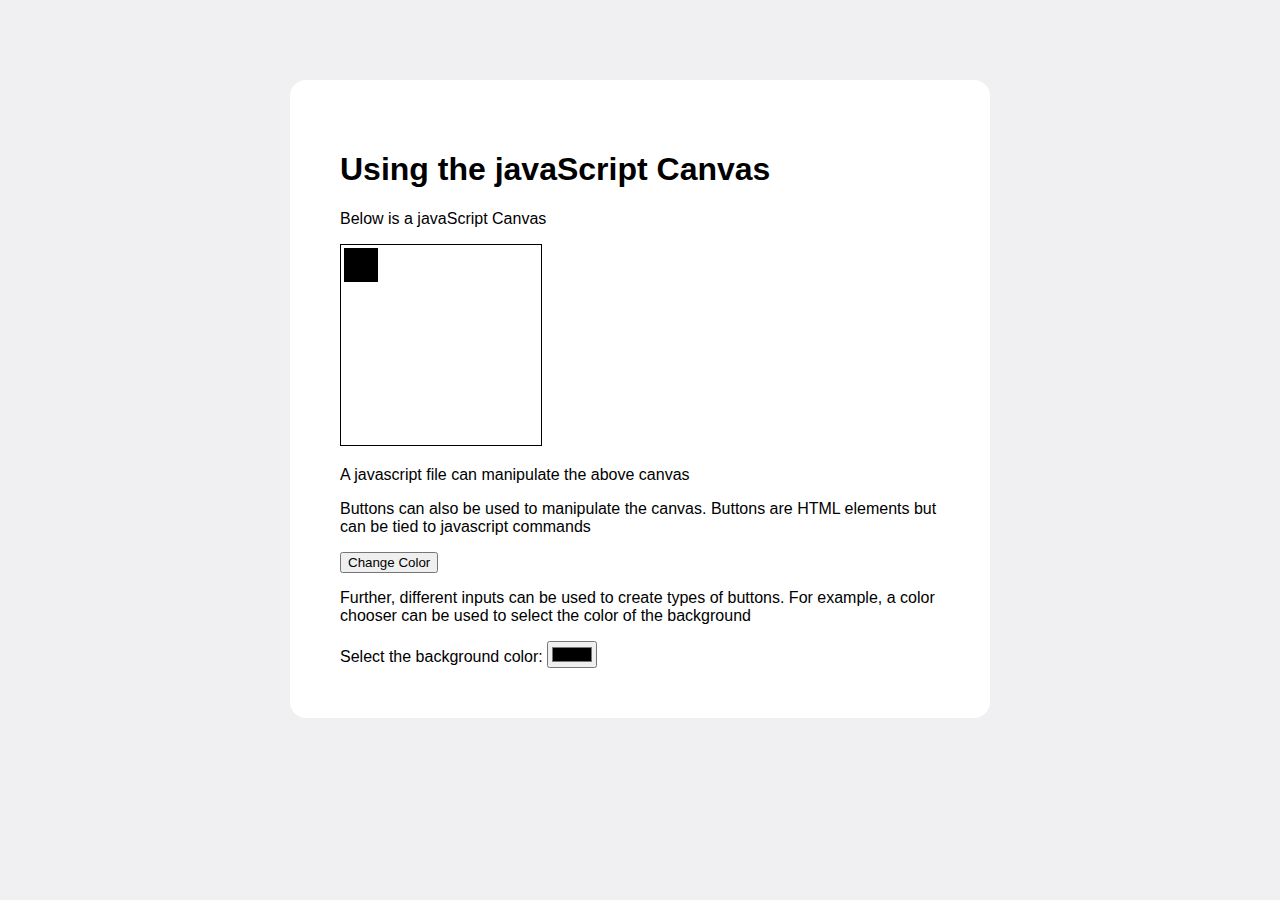
<file: javaScriptExamples/LabOneExamples/jsCanvasExample.html>
<!DOCTYPE html>
<html>
  <head>
    <meta charset="UTF-8">
    <title>JS Example 1</title>
    <!-- The style.css file allows you to change the look of your web pages.
         If you include the next line in all your web pages, they will all share the same look.
         This makes it easier to make new pages for your site. -->
    <link href="/style.css" rel="stylesheet" type="text/css" media="all">
      <style>
        canvas {
            border: 1px solid black;   
        }
      </style>
      
      <script type="text/javascript" src="js/canvasExample.js"></script>
  </head>
  <body>
      <div>
    <h1>Using the javaScript Canvas</h1>
      
      
      <p>Below is a javaScript Canvas</p>
      
      <canvas id="myCanvas" width = "600" height = "600"></canvas>

        <p>A javascript file can manipulate the above canvas</p>
          <p>Buttons can also be used to manipulate the canvas.  Buttons are HTML elements
              but can be tied to javascript commands
          </p>
          
        <input type = "button" value = "Change Color" onclick="changeColor()">

          
        <p>
            Further, different inputs can be used to create types of buttons.  For example, a color chooser
            can be used to select the color of the background
        </p>
        Select the background color:
          
        <input type="color" value="red" id="colorChooser" onchange="chooseColor()">
          
         
      </div>
      

      
      
    
  </body>
</html>
</file>
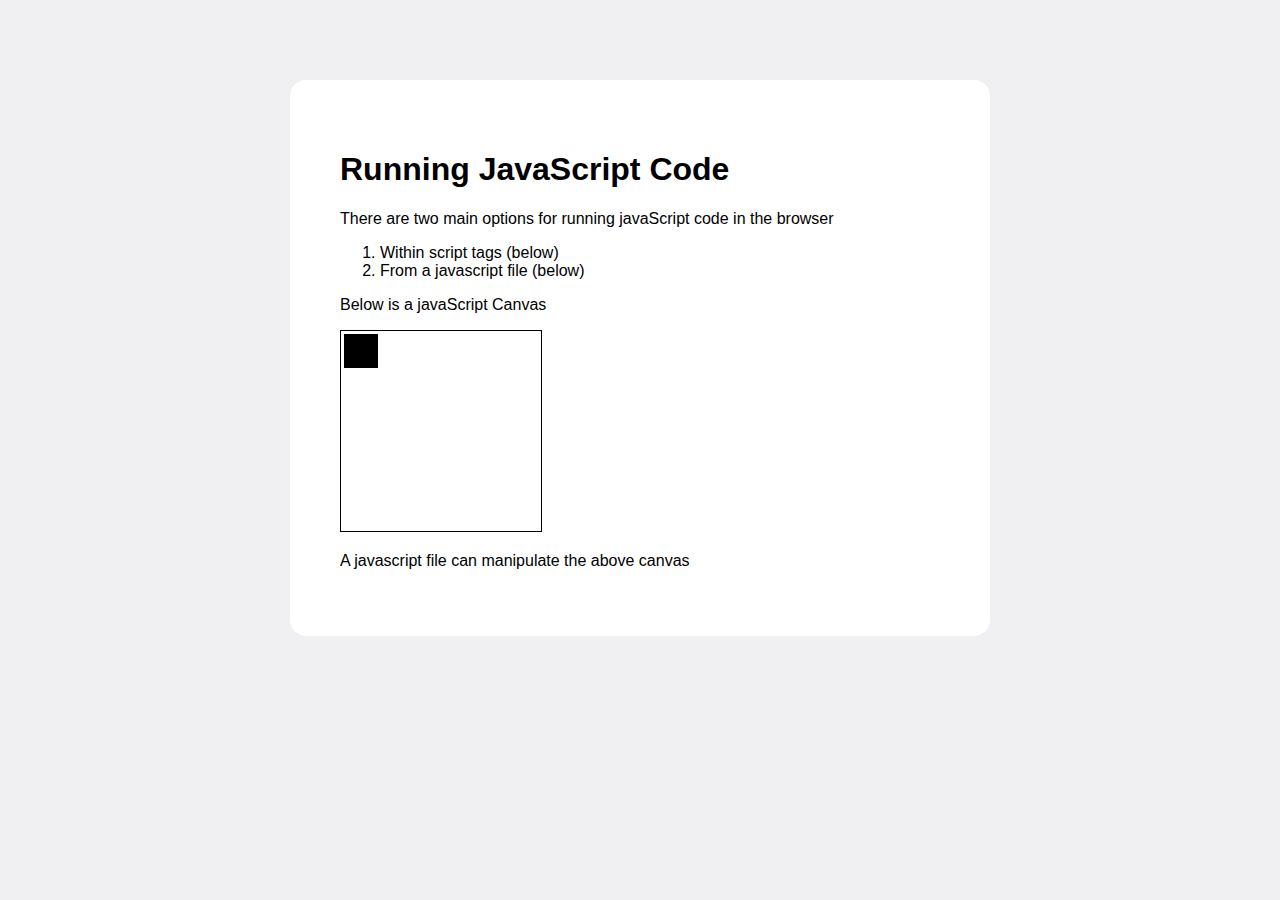
<file: javaScriptExamples/LabOneExamples/labOneExample.html>
<!DOCTYPE html>
<html>
  <head>
    <meta charset="UTF-8">
    <title>JS Example 1</title>
    <!-- The style.css file allows you to change the look of your web pages.
         If you include the next line in all your web pages, they will all share the same look.
         This makes it easier to make new pages for your site. -->
    <link href="/style.css" rel="stylesheet" type="text/css" media="all">
      <style>
        canvas {
            border: 1px solid black;   
        }
      </style>
  </head>
  <body>
      <div>
    <h1>Running JavaScript Code</h1>
      <p>There are two main options for running javaScript code in the browser</p>
      <ol>
        <li>Within script tags (below)
          <script>alert("From a tag") </script>
          </li>
        <li>From a javascript file (below)
            <script type="text/javascript" src="js/exampleOne.js"></script>
          </li>
      
      </ol>
      
      <p>Below is a javaScript Canvas</p>
      
      <canvas id="myCanvas" width = "600" height = "600"></canvas>

        <p>A javascript file can manipulate the above canvas</p>
        
          
      </div>
      
      <script type="text/javascript" src="js/canvasExample.js"></script>
    
  </body>
</html>
</file>
<file: style.css>
body {
        background-color: #f0f0f2;
        margin: 0;
        padding: 0;
        font-family: "Open Sans", "Helvetica Neue", Helvetica, Arial, sans-serif;
        
    }
    div {
        width: 600px;
        margin: 5em auto;
        padding: 50px;
        background-color: #fff;
        border-radius: 1em;
    }
    a:link, a:visited {
        color: #38488f;
        text-decoration: none;
    }
    @media (max-width: 700px) {
        body {
            background-color: #fff;
        }
        div {
            width: auto;
            margin: 0 auto;
            border-radius: 0;
            padding: 1em;
        }
    }
    
    /*Add your own style attributes below*/
    
    #div1 {
      background-color: red; /*Change to your own preference */ 
      width: 80%;
    }
    
    canvas {
      /*Can be modifed to get a larger image if needed*/
    height: 200px;
    border: 1px solid;
}
</file>
<file: solutions/buttons.css>
body {
        background-color: #f0f0f2;
        margin: 0;
        padding: 0;
        font-family: "Open Sans", "Helvetica Neue", Helvetica, Arial, sans-serif;
        
    }
div {
        width: 600px;
        margin: 5em auto;
        padding: 50px;
        background-color: #fff;
        border-radius: 1em;
    }
    #div_1 {
        width: 600px;
        margin: 5em auto;
        padding: 50px;
        background-color: #fff;
        border-radius: 1em;
    }
    a:link, a:visited {
        color: #38488f;
        text-decoration: none;
    }
    @media (max-width: 700px) {
        body {
            background-color: #fff;
        }
        div {
            width: auto;
            margin: 0 auto;
            border-radius: 0;
            padding: 1em;
        }
    }

canvas {
    height: 200px;
    border: 1px solid;
}

#div_2 {
        width: 600px;
        margin: 5em auto;
        padding: 50px;
        background-color: darkgray;
        border-radius: 1em;
    }
    a:link, a:visited {
        color: #38488f;
        text-decoration: none;
    }
    @media (max-width: 700px) {
        body {
            background-color: green;
        }
        div {
            width: auto;
            margin: 0 auto;
            border-radius: 0;
            padding: 1em;
        }
    }

#button_div {
        width: 600px;
        margin: 5em auto;
        padding: 50px;
        background-color: lightblue;
        border-radius: 1em;
    }

.greenBackground {
       background-color: green;
}

.redBackground {
       background-color: red;
}

.button {
    background-color: #4CAF50; /* Green */
    border: none;
    color: white;
    padding: 15px 32px;
    text-align: center;
    text-decoration: none;
    display: inline-block;
    font-size: 16px;   
}
</file>
<file: solutions/style.css>
body {
        background-color: #f0f0f2;
        margin: 0;
        padding: 0;
        font-family: "Open Sans", "Helvetica Neue", Helvetica, Arial, sans-serif;
        
    }
    div {
        width: 600px;
        margin: 5em auto;
        padding: 50px;
        background-color: #fff;
        border-radius: 1em;
    }
    a:link, a:visited {
        color: #38488f;
        text-decoration: none;
    }
    @media (max-width: 700px) {
        body {
            background-color: #fff;
        }
        div {
            width: auto;
            margin: 0 auto;
            border-radius: 0;
            padding: 1em;
        }
    }
    
    /*Add your own style attributes below*/
    
    #div1 {
      background-color: red; /*Change to your own preference */ 
      width: 80%;
    }
    
    canvas {
      /*Can be modifed to get a larger image if needed*/
    height: 200px;
    border: 1px solid;
}

.orangeback {
    background-color: orange;
}

.redback {
    background-color: red;
}
</file>
